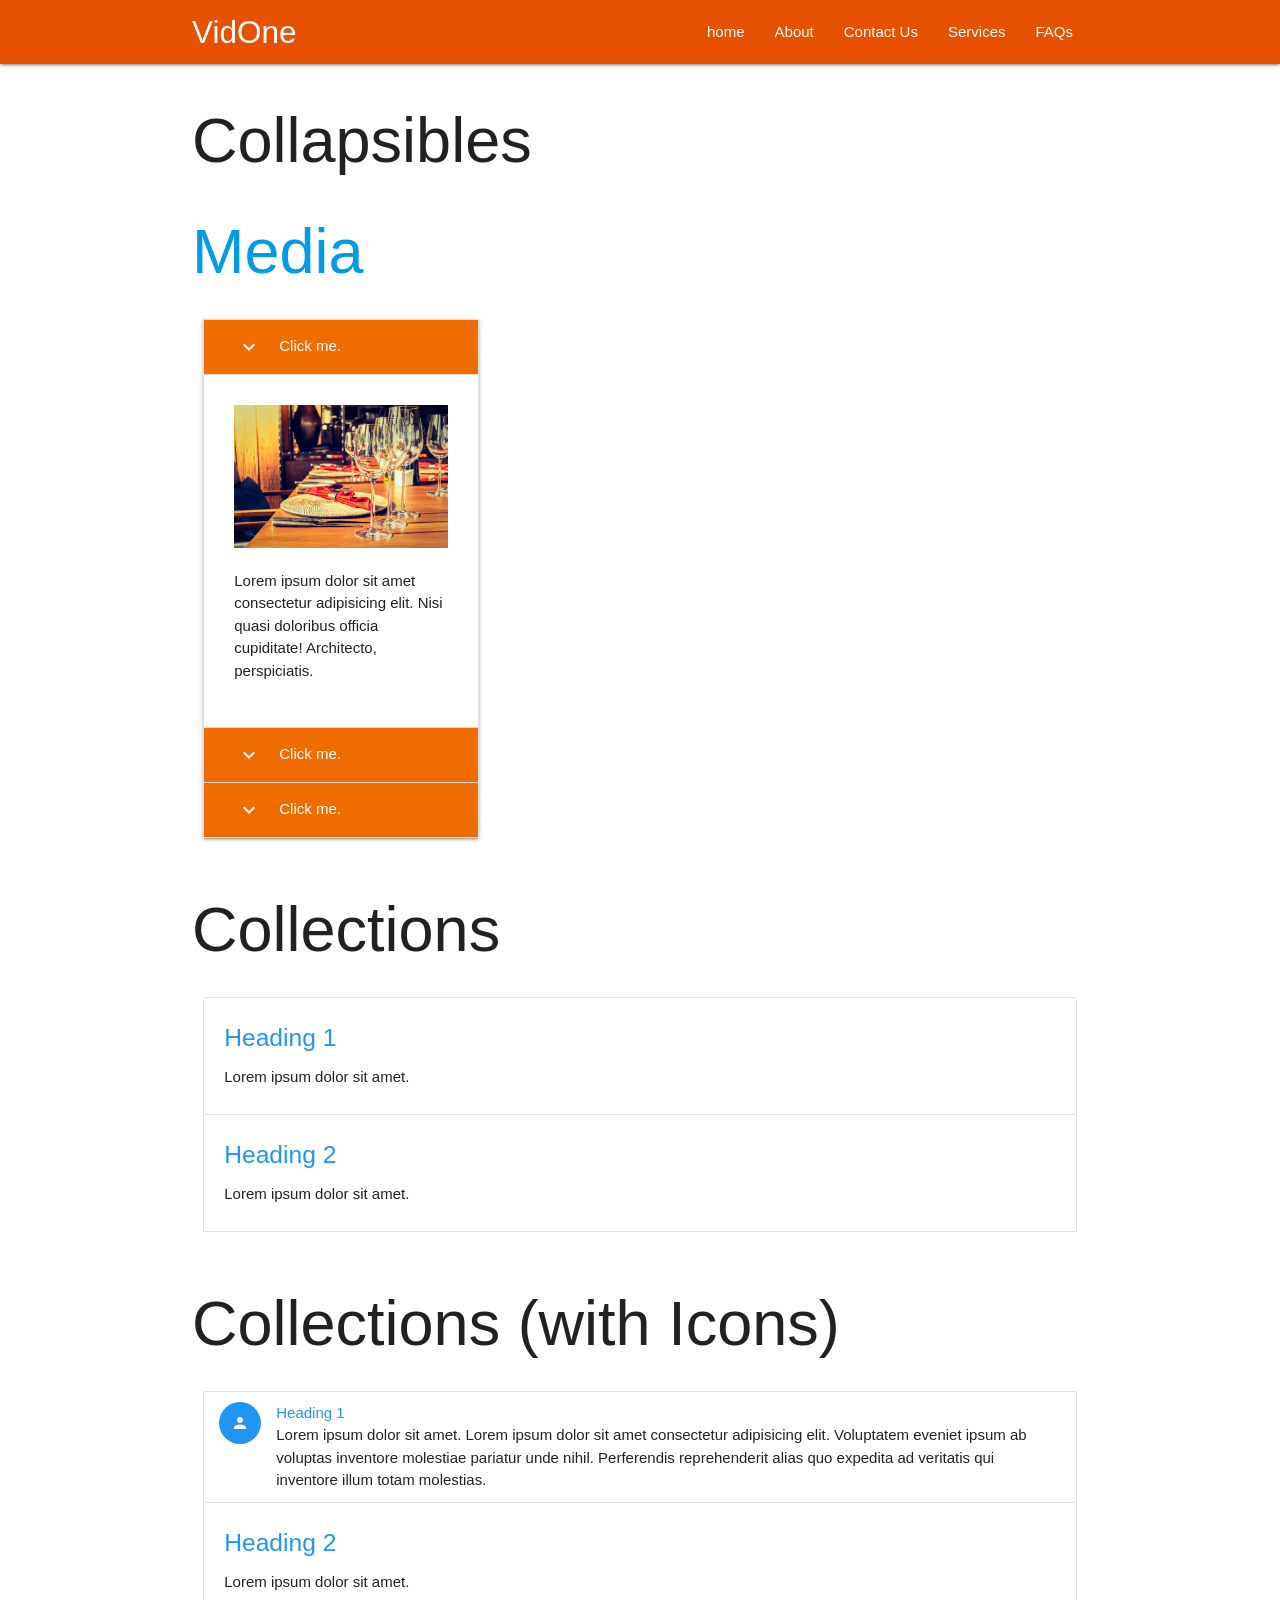
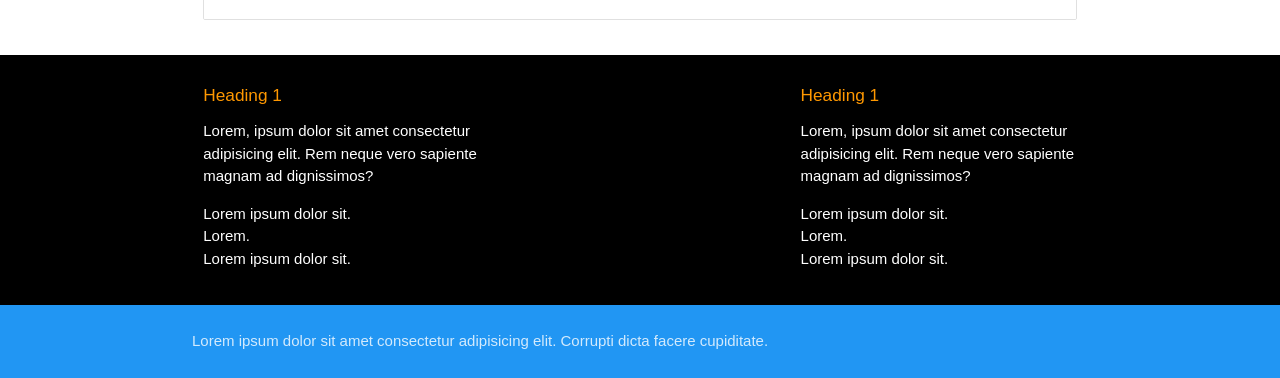
<file: index.html>
<!DOCTYPE html>
<html lang="en">
<head>
    <meta charset="UTF-8">
    <meta name="viewport" content="width=device-width, initial-scale=1.0">
    <title>Materialise CSS</title>
    <link rel="stylesheet" href="css/materialize.css">
    <link href="https://fonts.googleapis.com/icon?family=Material+Icons" rel="stylesheet">
</head>

<body>
    <header>
        <nav class="orange darken-4">
            <div class="container">
                <a href="" class="brand-logo">VidOne</a>
                <a href="#mobile-sidenav" class="sidenav-trigger">
                    <i class="material-icons">menu</i>
                </a>
                <ul class="right hide-on-med-and-down">
                    <li><a href="home">home</a></li>
                    <li><a href="About">About</a></li>
                    <li><a href="Contact Us">Contact Us</a></li>
                    <li><a href="Services">Services</a></li>
                    <li><a href="FAQs">FAQs</a></li>
                </ul>
                <ul class="sidenav" id="mobile-sidenav">
                    <li><a href="home">home</a></li>
                    <li><a href="About">About</a></li>
                    <li><a href="Contact Us">Contact Us</a></li>
                    <li><a href="Services">Services</a></li>
                    <li><a href="FAQs">FAQs</a></li>
                </ul>
            </div>
        </nav>
    </header>
    <main>
        <div class="container">
            <h1>Collapsibles</h1>
            <h1><a href="media.html">Media</a></h1>
            <div class="row">
                <div class="col s12 m6 l4">
                    <ul class="collapsible expandable">
                        <li class="active">
                            <div class="collapsible-header orange darken-3 white-text">
                                <i class="material-icons right">expand_more</i>
                                <span>Click me.</span>
                            </div>
                            <div class="collapsible-body">
                                <img src="images/table-setting.jpg" alt="" class="responsive-img">
                                <p>Lorem ipsum dolor sit amet consectetur adipisicing elit. Nisi quasi doloribus officia cupiditate! Architecto, perspiciatis.</p>
                            </div>
                        </li>
                        <li>
                            <div class="collapsible-header orange darken-3 white-text">
                                <i class="material-icons right">expand_more</i>
                                <span>Click me.</span>
                            </div>
                            <div class="collapsible-body">
                                <img src="images/table-setting.jpg" alt="" class="responsive-img">
                                <p>Lorem ipsum dolor sit amet consectetur adipisicing elit. Nisi quasi doloribus officia cupiditate! Architecto, perspiciatis.</p>
                            </div>
                        </li>
                        <li>
                            <div class="collapsible-header orange darken-3 white-text">
                                <i class="material-icons right">expand_more</i>
                                <span>Click me.</span>
                            </div>
                            <div class="collapsible-body">
                                <img src="images/table-setting.jpg" alt="" class="responsive-img">
                                <p>Lorem ipsum dolor sit amet consectetur adipisicing elit. Nisi quasi doloribus officia cupiditate! Architecto, perspiciatis.</p>
                            </div>
                        </li>
                    </ul>
                </div>
                <div class="col"></div>
                <div class="col"></div>
            </div>
        </div>

        <div class="container">
            <h1>Collections</h1>
            <div class="row">
                <div class="col s12">
                    <ul class="collection">
                        <li class="collection-item">
                            <h5 class="blue-text">Heading 1</h5>
                            <p>Lorem ipsum dolor sit amet.</p>
                        </li>
                        <li class="collection-item">
                            <h5 class="blue-text">Heading 2</h5>
                            <p>Lorem ipsum dolor sit amet.</p>
                        </li>
                    </ul>
                    
                </div>
            </div>
            <h1>Collections (with Icons)</h1>
            <div class="row">
                <div class="col s12">
                    <ul class="collection">
                        <li class="collection-item avatar">
                            <i class="material-icons circle blue white-text">person</i>
                            <span class="blue-text">Heading 1</span>
                            <p>Lorem ipsum dolor sit amet. Lorem ipsum dolor sit amet consectetur adipisicing elit. Voluptatem eveniet ipsum ab voluptas inventore molestiae pariatur unde nihil. Perferendis reprehenderit alias quo expedita ad veritatis qui inventore illum totam molestias.</p>
                        </li>
                        <li class="collection-item">
                            <h5 class="blue-text">Heading 2</h5>
                            <p>Lorem ipsum dolor sit amet.</p>
                        </li>
                    </ul>
                    
                </div>
            </div>
        </div>
    </main>

    <footer class="page-footer black">
        <div class="container">
            <div class="row">
                <div class="col s12 l4">
                    <h6 class="orange-text">Heading 1</h6>
                    <p class="white-text">Lorem, ipsum dolor sit amet consectetur adipisicing elit. Rem neque vero sapiente magnam ad dignissimos?</p>

                    <ul class="white-text">
                        <li>Lorem ipsum dolor sit.</li>
                        <li>Lorem.</li>
                        <li>Lorem ipsum dolor sit.</li>
                    </ul>
                </div>
                <div class="col s12 l4 push-l4">
                    <h6 class="orange-text">Heading 1</h6>
                    <p class="white-text">Lorem, ipsum dolor sit amet consectetur adipisicing elit. Rem neque vero sapiente magnam ad dignissimos?</p>

                    <ul class="white-text">
                        <li>Lorem ipsum dolor sit.</li>
                        <li>Lorem.</li>
                        <li>Lorem ipsum dolor sit.</li>
                    </ul>
                </div>
            </div>
        </div>
        <div class="footer-copyright blue">
            <div class="container">
                <p>Lorem ipsum dolor sit amet consectetur adipisicing elit. Corrupti dicta facere cupiditate.</p>
            </div>
        </div>
    </footer>
</body>

<!-- JS -->
<script src="js/jquery.js"></script>
<script src="js/materialize.js"></script>
<script>

    // Slidder
    $(document).ready(()=>{
        $('.slider').slider(
            {
                height: 400,
                indicators: false,
                interval: 200, //Defines how long it stays
                duration:400 //Defines how long content fades in and out
            }
        );

        $('.modal').modal();

        $('.collapsible').collapsible();
        $('.sidenav').sidenav();
    });
    
</script>
</html>
</file>
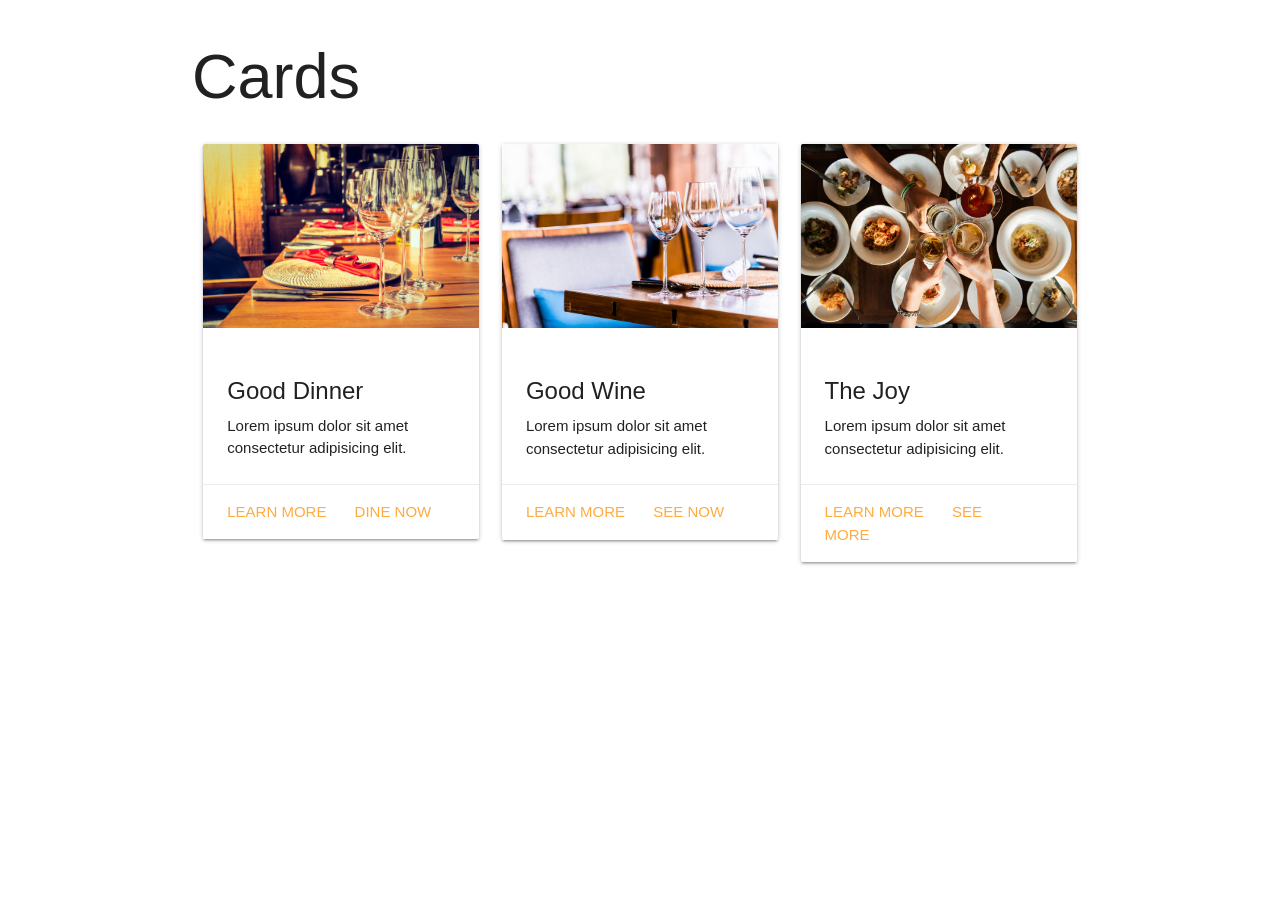
<file: layout.html>
<!DOCTYPE html>
<html lang="en">
<head>
    <meta charset="UTF-8">
    <meta name="viewport" content="width=device-width, initial-scale=1.0">
    <title>Layout</title>
    <link rel="stylesheet" href="css/materialize.css">
    <link href="https://fonts.googleapis.com/icon?family=Material+Icons" rel="stylesheet">
</head>
<body>
    <div class="container">
        <h1>Cards</h1>
        <div class="row">
            <div class="col s12 m6 l4">
                <div class="card">
                    <div class="card-image">
                        <img src="images/table-setting.jpg" class="responsive-img">
                    </div>
                    <div class="card-content">
                        <h4 class="card-title">Good Dinner</h4>
                        <p>Lorem ipsum dolor sit amet consectetur adipisicing elit.</p>
                    </div>
                    <div class="card-action">
                        <a href="#">Learn more</a>
                        <a href="">Dine now</a>
                    </div>
                </div>
            </div>
            <div class="col s12 m6 l4">
                <div class="card">
                    <div class="card-image">
                        <img src="images/wine-glass.jpg" class="responsive-img">
                    </div>
                    <div class="card-content">
                        <h4 class="card-title">Good Wine</h4>
                        <p>Lorem ipsum dolor sit amet consectetur adipisicing elit.</p>
                    </div>
                    <div class="card-action">
                        <a href="#">Learn more</a>
                        <a href="">See now</a>
                    </div>
                </div>
            </div>
            <div class="col s12 m6 l4">
                <div class="card">
                    <div class="card-image">
                        <img src="images/toast-dinner.jpg" class="responsive-img">
                    </div>
                    <div class="card-content">
                        <h4 class="card-title">The Joy</h4>
                        <p>Lorem ipsum dolor sit amet consectetur adipisicing elit.</p>
                    </div>
                    <div class="card-action">
                        <a href="#">Learn more</a>
                        <a href="">See more</a>
                    </div>
                </div>
            </div>
        </div>
    </div>
</body>
</html>
</file>
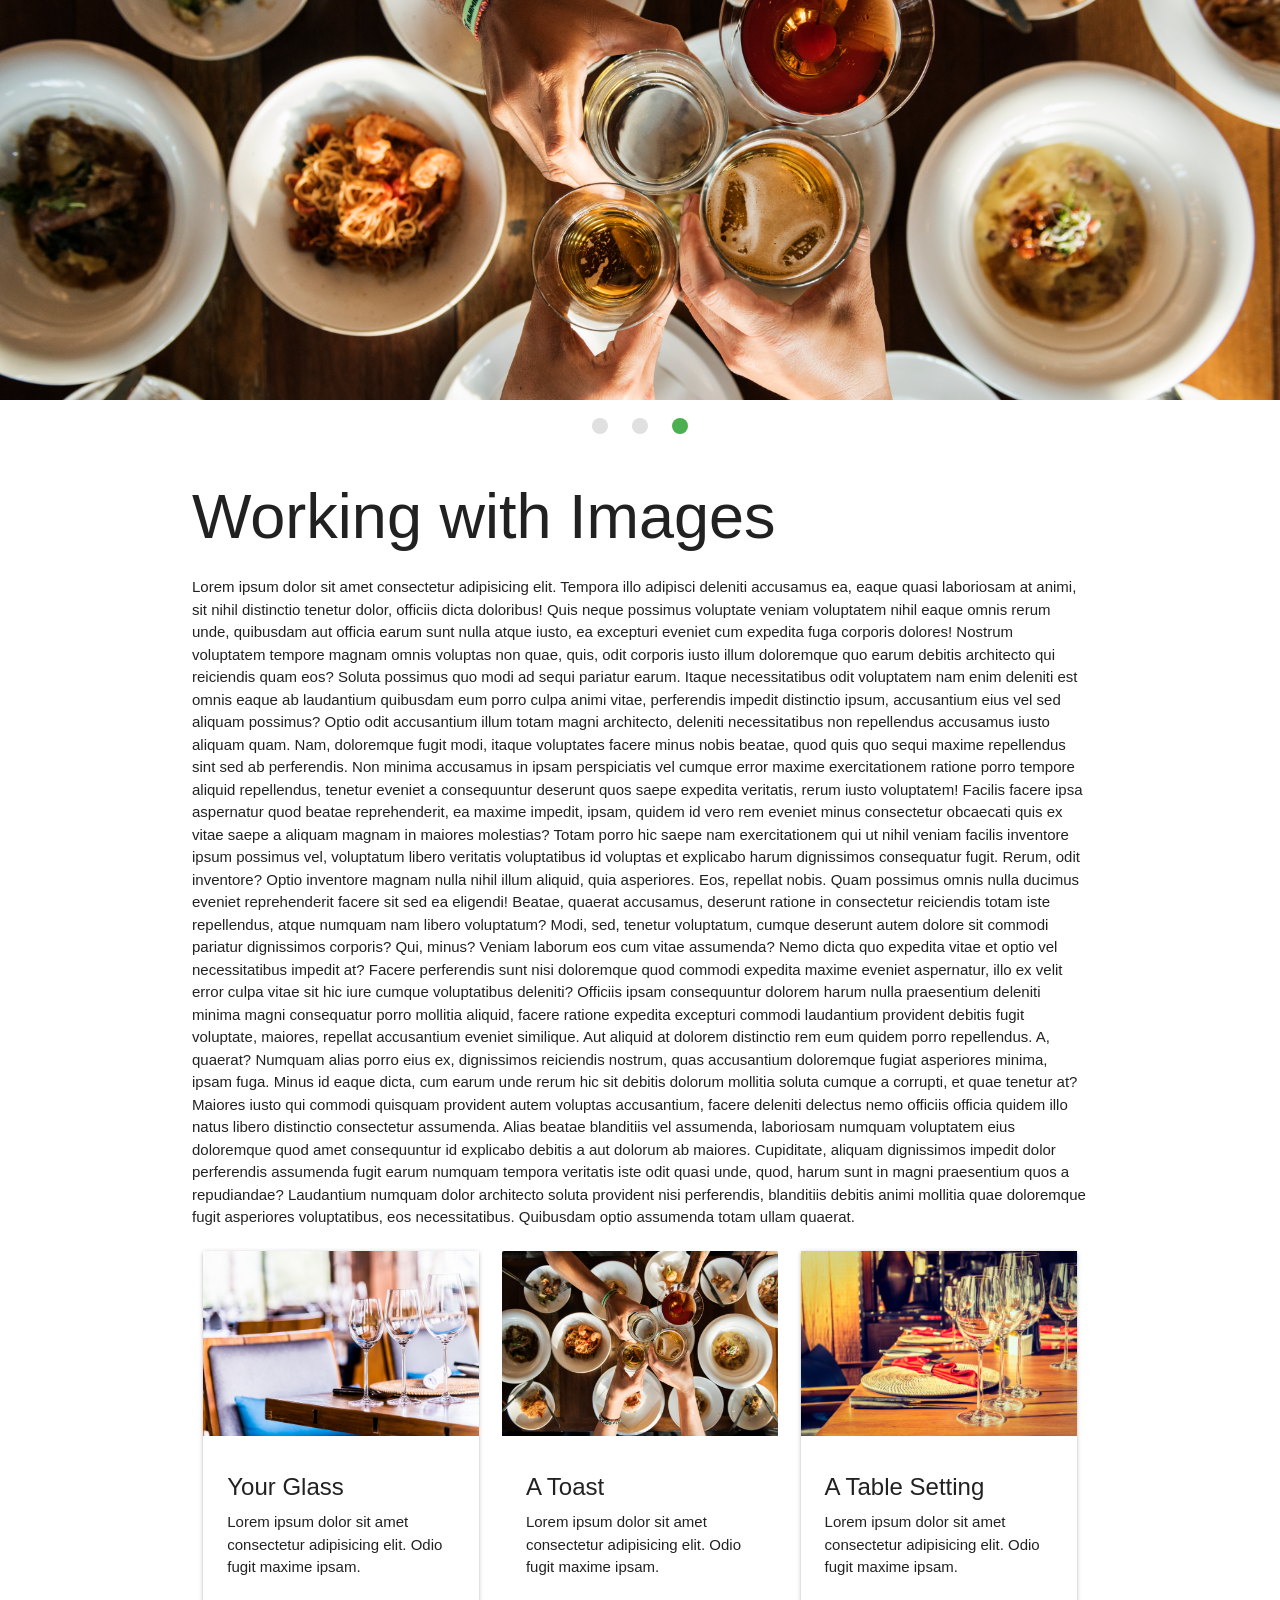
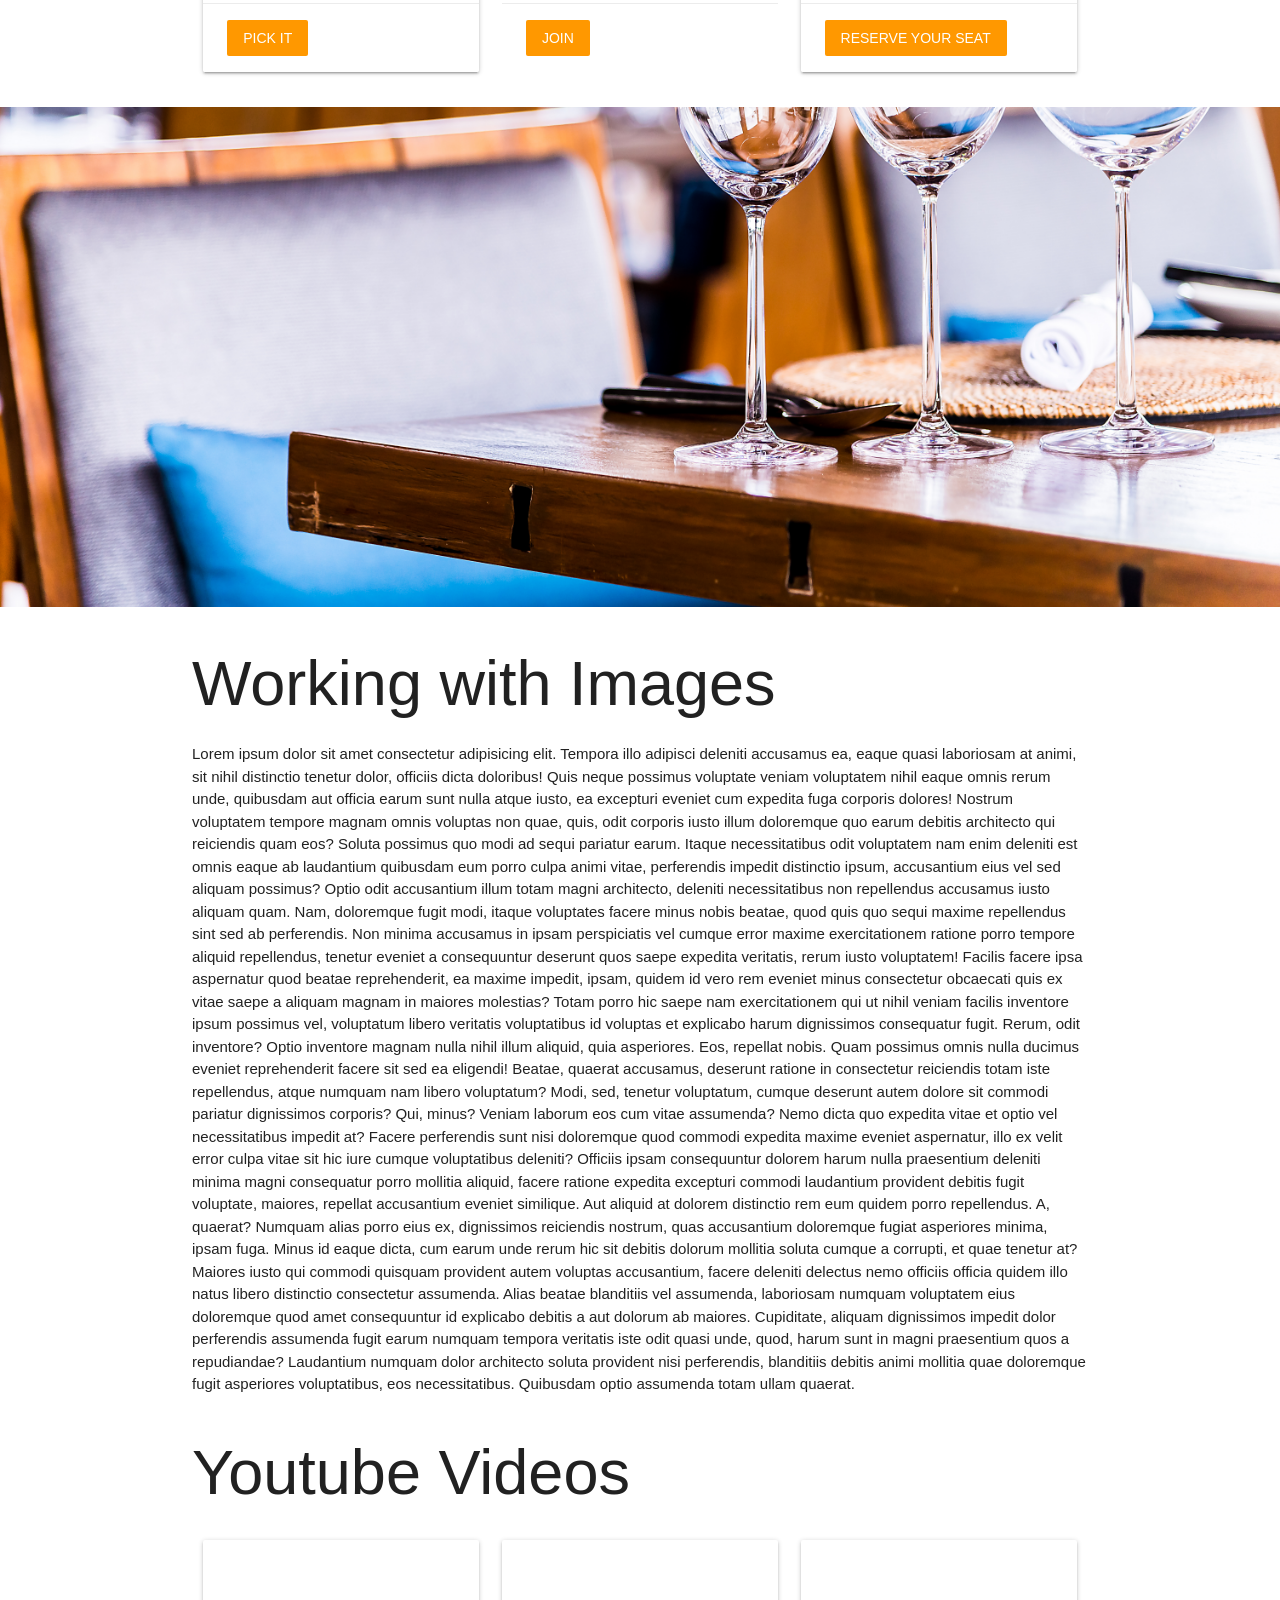
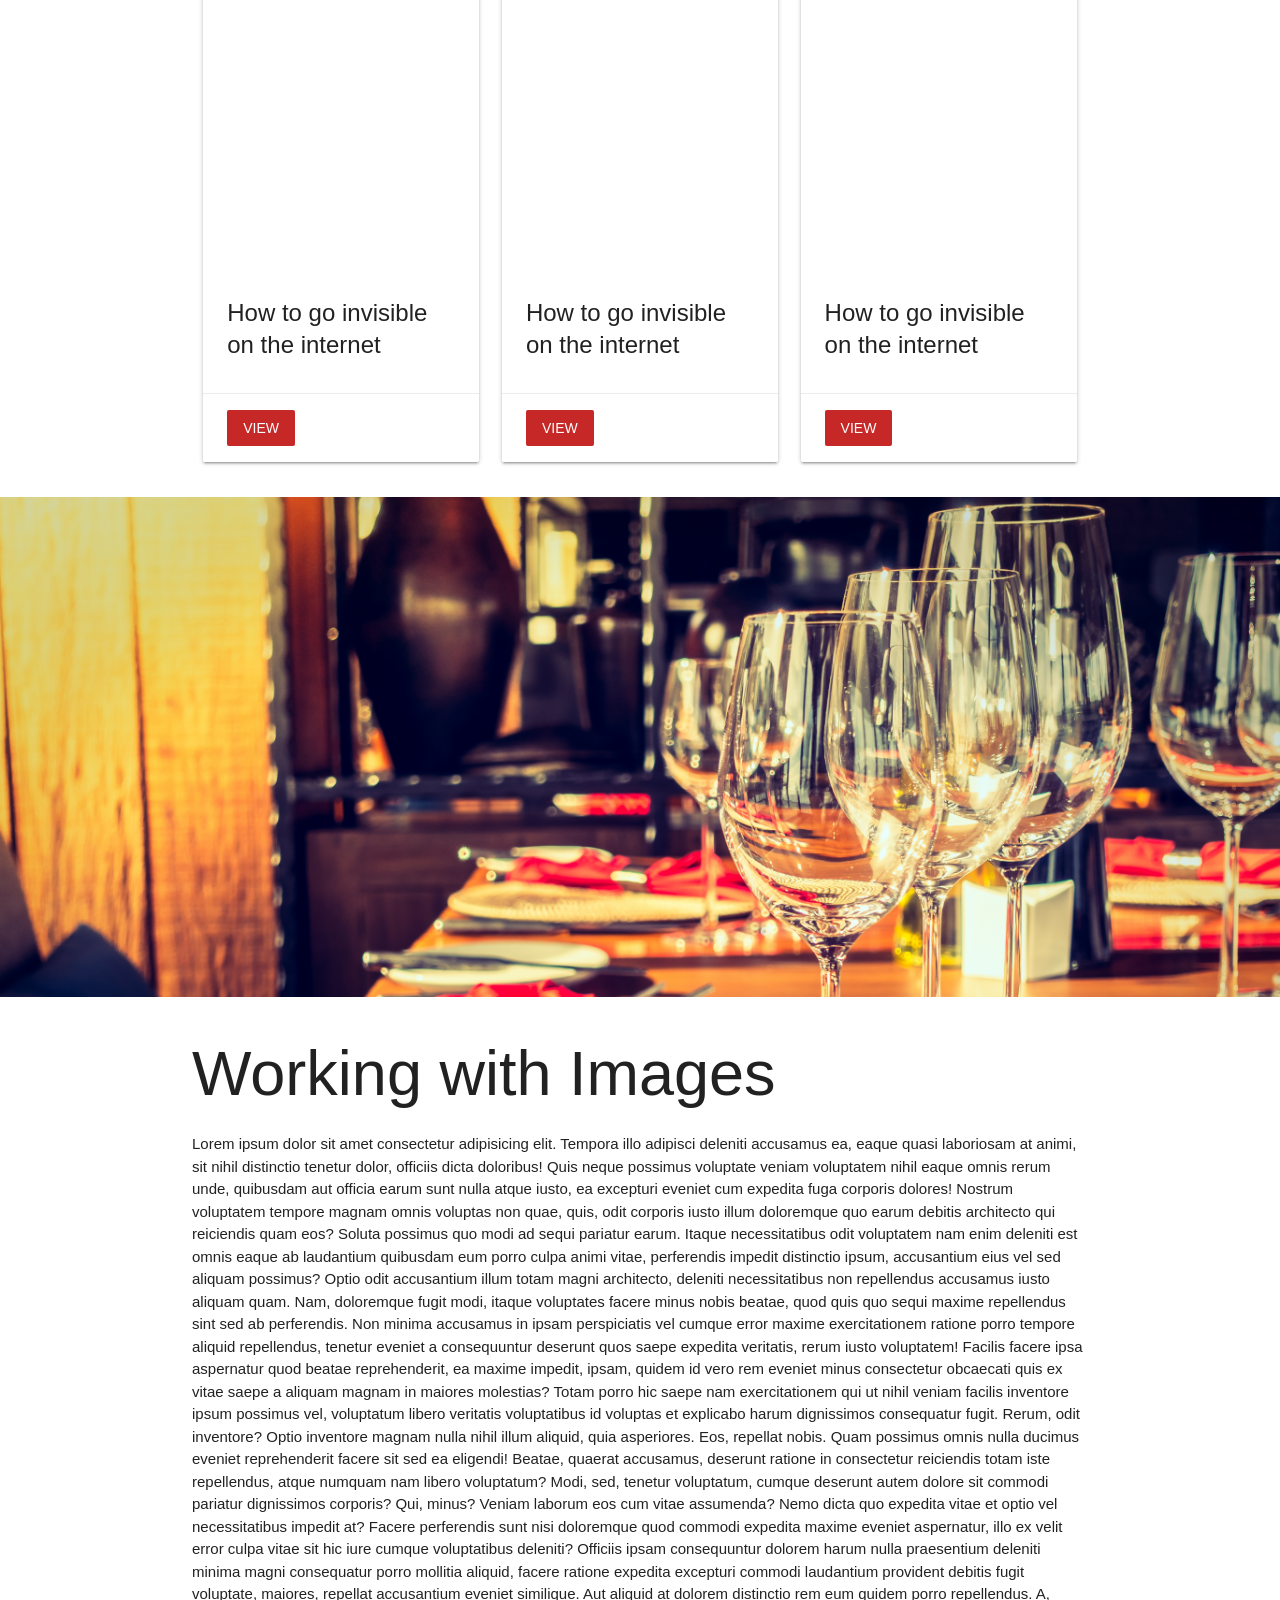
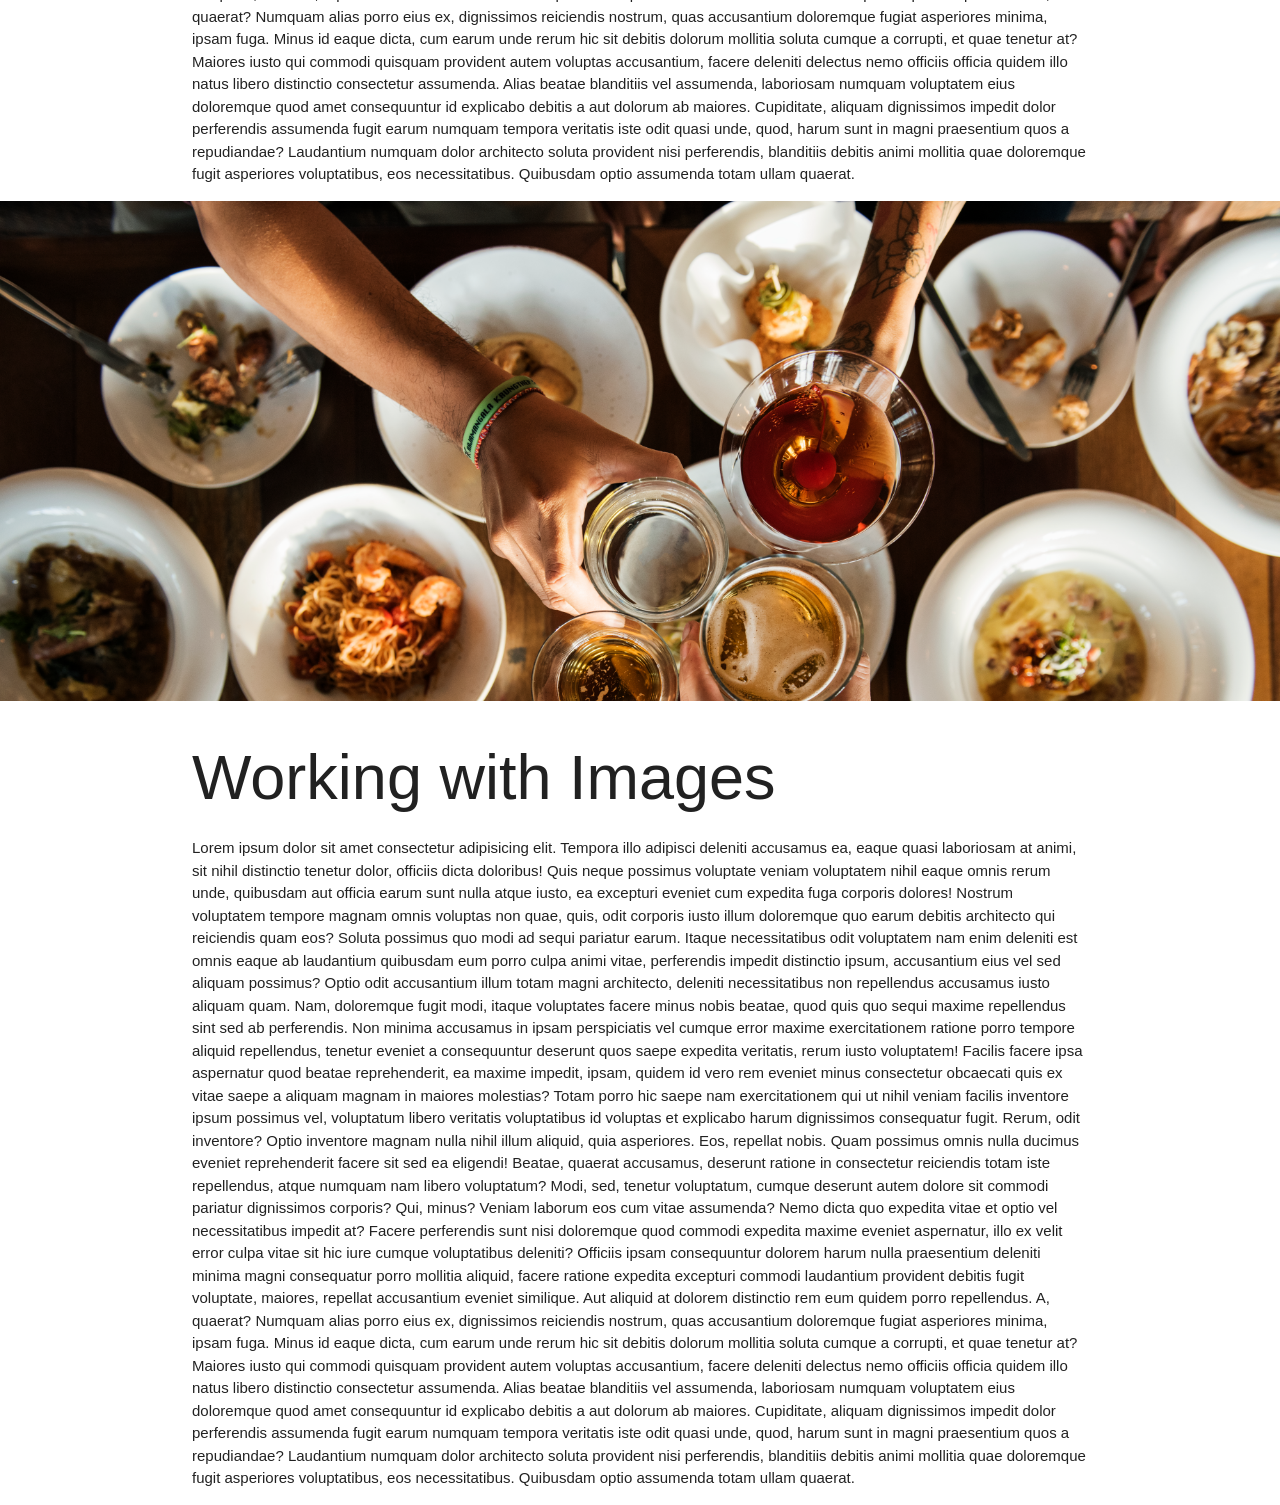
<file: media.html>
<!DOCTYPE html>
<html lang="en">
<head>
    <meta charset="UTF-8">
    <meta name="viewport" content="width=device-width, initial-scale=1.0">
    <title>Materialise CSS</title>
    <link rel="stylesheet" href="css/materialize.css">
    <link href="https://fonts.googleapis.com/icon?family=Material+Icons" rel="stylesheet">
</head>
<body>
    <header class="slider">
        <ul class="slides">
            <li><img src="images/table-setting.jpg" alt="" class="responsive-img"></li>
            <li><img src="images/toast-dinner.jpg" alt="" class="responsive-img"></li>
            <li><img src="images/wine-glass.jpg" alt="" class="responsive-img"></li>
        </ul>
    </header>

    <main>
        <div class="container">
            <h1>Working with Images</h1>
        <p>Lorem ipsum dolor sit amet consectetur adipisicing elit. Tempora illo adipisci deleniti accusamus ea, eaque quasi laboriosam at animi, sit nihil distinctio tenetur dolor, officiis dicta doloribus! Quis neque possimus voluptate veniam voluptatem nihil eaque omnis rerum unde, quibusdam aut officia earum sunt nulla atque iusto, ea excepturi eveniet cum expedita fuga corporis dolores! Nostrum voluptatem tempore magnam omnis voluptas non quae, quis, odit corporis iusto illum doloremque quo earum debitis architecto qui reiciendis quam eos? Soluta possimus quo modi ad sequi pariatur earum. Itaque necessitatibus odit voluptatem nam enim deleniti est omnis eaque ab laudantium quibusdam eum porro culpa animi vitae, perferendis impedit distinctio ipsum, accusantium eius vel sed aliquam possimus? Optio odit accusantium illum totam magni architecto, deleniti necessitatibus non repellendus accusamus iusto aliquam quam. Nam, doloremque fugit modi, itaque voluptates facere minus nobis beatae, quod quis quo sequi maxime repellendus sint sed ab perferendis. Non minima accusamus in ipsam perspiciatis vel cumque error maxime exercitationem ratione porro tempore aliquid repellendus, tenetur eveniet a consequuntur deserunt quos saepe expedita veritatis, rerum iusto voluptatem! Facilis facere ipsa aspernatur quod beatae reprehenderit, ea maxime impedit, ipsam, quidem id vero rem eveniet minus consectetur obcaecati quis ex vitae saepe a aliquam magnam in maiores molestias? Totam porro hic saepe nam exercitationem qui ut nihil veniam facilis inventore ipsum possimus vel, voluptatum libero veritatis voluptatibus id voluptas et explicabo harum dignissimos consequatur fugit. Rerum, odit inventore? Optio inventore magnam nulla nihil illum aliquid, quia asperiores. Eos, repellat nobis. Quam possimus omnis nulla ducimus eveniet reprehenderit facere sit sed ea eligendi! Beatae, quaerat accusamus, deserunt ratione in consectetur reiciendis totam iste repellendus, atque numquam nam libero voluptatum? Modi, sed, tenetur voluptatum, cumque deserunt autem dolore sit commodi pariatur dignissimos corporis? Qui, minus? Veniam laborum eos cum vitae assumenda? Nemo dicta quo expedita vitae et optio vel necessitatibus impedit at? Facere perferendis sunt nisi doloremque quod commodi expedita maxime eveniet aspernatur, illo ex velit error culpa vitae sit hic iure cumque voluptatibus deleniti? Officiis ipsam consequuntur dolorem harum nulla praesentium deleniti minima magni consequatur porro mollitia aliquid, facere ratione expedita excepturi commodi laudantium provident debitis fugit voluptate, maiores, repellat accusantium eveniet similique. Aut aliquid at dolorem distinctio rem eum quidem porro repellendus. A, quaerat? Numquam alias porro eius ex, dignissimos reiciendis nostrum, quas accusantium doloremque fugiat asperiores minima, ipsam fuga. Minus id eaque dicta, cum earum unde rerum hic sit debitis dolorum mollitia soluta cumque a corrupti, et quae tenetur at? Maiores iusto qui commodi quisquam provident autem voluptas accusantium, facere deleniti delectus nemo officiis officia quidem illo natus libero distinctio consectetur assumenda. Alias beatae blanditiis vel assumenda, laboriosam numquam voluptatem eius doloremque quod amet consequuntur id explicabo debitis a aut dolorum ab maiores. Cupiditate, aliquam dignissimos impedit dolor perferendis assumenda fugit earum numquam tempora veritatis iste odit quasi unde, quod, harum sunt in magni praesentium quos a repudiandae? Laudantium numquam dolor architecto soluta provident nisi perferendis, blanditiis debitis animi mollitia quae doloremque fugit asperiores voluptatibus, eos necessitatibus. Quibusdam optio assumenda totam ullam quaerat.</p>

        <!-- Cards -->
        <div class="row">
            <div class="col s12 m6 l4">
                <div class="card">
                    <img src="images/wine-glass.jpg" alt="" class="card-image responsive-img materialboxed">
                    <div class="card-content">
                        <h6 class="card-title">Your Glass</h6>
                        <p>Lorem ipsum dolor sit amet consectetur adipisicing elit. Odio fugit maxime ipsam.</p>
                    </div>
                    <div class="card-action">
                        <button class="btn-flat orange white-text">Pick It</button>
                    </div>
            </div>
            </div>
            <div class="col s12 m6 l4">
                <div class="card z-depth-0">
                    <div class="card-image">
                        <img src="images/toast-dinner.jpg" alt="" class="responsive-img materialboxed">
                    </div> 
                    <div class="card-content">
                        <h6 class="card-title">A Toast</h6>
                        <p>Lorem ipsum dolor sit amet consectetur adipisicing elit. Odio fugit maxime ipsam.</p>
                    </div>
                    <div class="card-action">
                        <button class="btn-flat orange white-text">Join</button>
                    </div>
                </div>            
            </div>
            <div class="col s12 m6 l4">
                    <div class="card">
                        <img src="images/table-setting.jpg" alt="" class="card-image responsive-img materialboxed">
                        <div class="card-content">
                            <h6 class="card-title">A Table Setting</h6>
                            <p>Lorem ipsum dolor sit amet consectetur adipisicing elit. Odio fugit maxime ipsam.</p>
                        </div>
                        <div class="card-action">
                            <button class="btn-flat orange white-text">Reserve Your Seat</button>
                        </div>
                    </div>
            </div>
        </div>

        
        </div>
        <!-- Parallax 1 -->
        <div class="parallax-container hide-on-small-and-down">
            <div class="parallax">
                <img src="images/wine-glass.jpg" class="responsive-img" alt="">
            </div>
        </div>

        <div class="hide-on-med-and-up">
            <img src="images/wine-glass.jpg" class="responsive-img" alt="">
        </div>

        <div class="container">
            <h1>Working with Images</h1>
            <p>Lorem ipsum dolor sit amet consectetur adipisicing elit. Tempora illo adipisci deleniti accusamus ea, eaque quasi laboriosam at animi, sit nihil distinctio tenetur dolor, officiis dicta doloribus! Quis neque possimus voluptate veniam voluptatem nihil eaque omnis rerum unde, quibusdam aut officia earum sunt nulla atque iusto, ea excepturi eveniet cum expedita fuga corporis dolores! Nostrum voluptatem tempore magnam omnis voluptas non quae, quis, odit corporis iusto illum doloremque quo earum debitis architecto qui reiciendis quam eos? Soluta possimus quo modi ad sequi pariatur earum. Itaque necessitatibus odit voluptatem nam enim deleniti est omnis eaque ab laudantium quibusdam eum porro culpa animi vitae, perferendis impedit distinctio ipsum, accusantium eius vel sed aliquam possimus? Optio odit accusantium illum totam magni architecto, deleniti necessitatibus non repellendus accusamus iusto aliquam quam. Nam, doloremque fugit modi, itaque voluptates facere minus nobis beatae, quod quis quo sequi maxime repellendus sint sed ab perferendis. Non minima accusamus in ipsam perspiciatis vel cumque error maxime exercitationem ratione porro tempore aliquid repellendus, tenetur eveniet a consequuntur deserunt quos saepe expedita veritatis, rerum iusto voluptatem! Facilis facere ipsa aspernatur quod beatae reprehenderit, ea maxime impedit, ipsam, quidem id vero rem eveniet minus consectetur obcaecati quis ex vitae saepe a aliquam magnam in maiores molestias? Totam porro hic saepe nam exercitationem qui ut nihil veniam facilis inventore ipsum possimus vel, voluptatum libero veritatis voluptatibus id voluptas et explicabo harum dignissimos consequatur fugit. Rerum, odit inventore? Optio inventore magnam nulla nihil illum aliquid, quia asperiores. Eos, repellat nobis. Quam possimus omnis nulla ducimus eveniet reprehenderit facere sit sed ea eligendi! Beatae, quaerat accusamus, deserunt ratione in consectetur reiciendis totam iste repellendus, atque numquam nam libero voluptatum? Modi, sed, tenetur voluptatum, cumque deserunt autem dolore sit commodi pariatur dignissimos corporis? Qui, minus? Veniam laborum eos cum vitae assumenda? Nemo dicta quo expedita vitae et optio vel necessitatibus impedit at? Facere perferendis sunt nisi doloremque quod commodi expedita maxime eveniet aspernatur, illo ex velit error culpa vitae sit hic iure cumque voluptatibus deleniti? Officiis ipsam consequuntur dolorem harum nulla praesentium deleniti minima magni consequatur porro mollitia aliquid, facere ratione expedita excepturi commodi laudantium provident debitis fugit voluptate, maiores, repellat accusantium eveniet similique. Aut aliquid at dolorem distinctio rem eum quidem porro repellendus. A, quaerat? Numquam alias porro eius ex, dignissimos reiciendis nostrum, quas accusantium doloremque fugiat asperiores minima, ipsam fuga. Minus id eaque dicta, cum earum unde rerum hic sit debitis dolorum mollitia soluta cumque a corrupti, et quae tenetur at? Maiores iusto qui commodi quisquam provident autem voluptas accusantium, facere deleniti delectus nemo officiis officia quidem illo natus libero distinctio consectetur assumenda. Alias beatae blanditiis vel assumenda, laboriosam numquam voluptatem eius doloremque quod amet consequuntur id explicabo debitis a aut dolorum ab maiores. Cupiditate, aliquam dignissimos impedit dolor perferendis assumenda fugit earum numquam tempora veritatis iste odit quasi unde, quod, harum sunt in magni praesentium quos a repudiandae? Laudantium numquam dolor architecto soluta provident nisi perferendis, blanditiis debitis animi mollitia quae doloremque fugit asperiores voluptatibus, eos necessitatibus. Quibusdam optio assumenda totam ullam quaerat.
            </p>
        </div>

        <div class="container">
            <h1>Youtube Videos</h1>
            <div class="row">
                <div class="col s12 m6 l4">
                    <div class="card">
                        <div class="card-image">
                            <iframe width="100%" height="315" src="https://www.youtube.com/embed/YVxWJaxlJRI?si=5FkB7pe2tU9UASD4" title="YouTube video player" frameborder="0" allow="accelerometer; autoplay; clipboard-write; encrypted-media; gyroscope; picture-in-picture; web-share" referrerpolicy="strict-origin-when-cross-origin" allowfullscreen></iframe>
                        </div>
                        <div class="card-content">
                            <h6 class="card-title">How to go invisible on the internet</h6>
                        </div>
                        <div class="card-action">
                            <button class="btn-flat red darken-3 white-text">View</button>
                        </div>
                    </div>
                </div>
                <div class="col s12 m6 l4">
                    <div class="card">
                        <div class="card-image">
                            <iframe width="100%" height="315" src="https://www.youtube.com/embed/YVxWJaxlJRI?si=5FkB7pe2tU9UASD4" title="YouTube video player" frameborder="0" allow="accelerometer; autoplay; clipboard-write; encrypted-media; gyroscope; picture-in-picture; web-share" referrerpolicy="strict-origin-when-cross-origin" allowfullscreen></iframe>
                        </div>
                        <div class="card-content">
                            <h6 class="card-title">How to go invisible on the internet</h6>
                        </div>
                        <div class="card-action">
                            <button class="btn-flat red darken-3 white-text">View</button>
                        </div>
                    </div>
                </div>
                <div class="col s12 m6 l4">
                    <div class="card">
                        <div class="card-image">
                            <iframe width="100%" height="315" src="https://www.youtube.com/embed/YVxWJaxlJRI?si=5FkB7pe2tU9UASD4" title="YouTube video player" frameborder="0" allow="accelerometer; autoplay; clipboard-write; encrypted-media; gyroscope; picture-in-picture; web-share" referrerpolicy="strict-origin-when-cross-origin" allowfullscreen></iframe>
                        </div>
                        <div class="card-content">
                            <h6 class="card-title">How to go invisible on the internet</h6>
                        </div>
                        <div class="card-action">
                            <button class="btn-flat red darken-3 white-text">View</button>
                        </div>
                    </div>
                </div>
            </div>
        </div>
        <!-- Parallax 2 -->
        <div class="parallax-container hide-on-small-and-down">
            <img src="images/table-setting.jpg" alt="" class="responsive-img">
        </div>

        <div class="hide-on-med-and-up">
            <img src="images/table-setting.jpg" alt="" class="responsive-img">
        </div>

        <div class="container">
            <h1>Working with Images</h1>
            <p>Lorem ipsum dolor sit amet consectetur adipisicing elit. Tempora illo adipisci deleniti accusamus ea, eaque quasi laboriosam at animi, sit nihil distinctio tenetur dolor, officiis dicta doloribus! Quis neque possimus voluptate veniam voluptatem nihil eaque omnis rerum unde, quibusdam aut officia earum sunt nulla atque iusto, ea excepturi eveniet cum expedita fuga corporis dolores! Nostrum voluptatem tempore magnam omnis voluptas non quae, quis, odit corporis iusto illum doloremque quo earum debitis architecto qui reiciendis quam eos? Soluta possimus quo modi ad sequi pariatur earum. Itaque necessitatibus odit voluptatem nam enim deleniti est omnis eaque ab laudantium quibusdam eum porro culpa animi vitae, perferendis impedit distinctio ipsum, accusantium eius vel sed aliquam possimus? Optio odit accusantium illum totam magni architecto, deleniti necessitatibus non repellendus accusamus iusto aliquam quam. Nam, doloremque fugit modi, itaque voluptates facere minus nobis beatae, quod quis quo sequi maxime repellendus sint sed ab perferendis. Non minima accusamus in ipsam perspiciatis vel cumque error maxime exercitationem ratione porro tempore aliquid repellendus, tenetur eveniet a consequuntur deserunt quos saepe expedita veritatis, rerum iusto voluptatem! Facilis facere ipsa aspernatur quod beatae reprehenderit, ea maxime impedit, ipsam, quidem id vero rem eveniet minus consectetur obcaecati quis ex vitae saepe a aliquam magnam in maiores molestias? Totam porro hic saepe nam exercitationem qui ut nihil veniam facilis inventore ipsum possimus vel, voluptatum libero veritatis voluptatibus id voluptas et explicabo harum dignissimos consequatur fugit. Rerum, odit inventore? Optio inventore magnam nulla nihil illum aliquid, quia asperiores. Eos, repellat nobis. Quam possimus omnis nulla ducimus eveniet reprehenderit facere sit sed ea eligendi! Beatae, quaerat accusamus, deserunt ratione in consectetur reiciendis totam iste repellendus, atque numquam nam libero voluptatum? Modi, sed, tenetur voluptatum, cumque deserunt autem dolore sit commodi pariatur dignissimos corporis? Qui, minus? Veniam laborum eos cum vitae assumenda? Nemo dicta quo expedita vitae et optio vel necessitatibus impedit at? Facere perferendis sunt nisi doloremque quod commodi expedita maxime eveniet aspernatur, illo ex velit error culpa vitae sit hic iure cumque voluptatibus deleniti? Officiis ipsam consequuntur dolorem harum nulla praesentium deleniti minima magni consequatur porro mollitia aliquid, facere ratione expedita excepturi commodi laudantium provident debitis fugit voluptate, maiores, repellat accusantium eveniet similique. Aut aliquid at dolorem distinctio rem eum quidem porro repellendus. A, quaerat? Numquam alias porro eius ex, dignissimos reiciendis nostrum, quas accusantium doloremque fugiat asperiores minima, ipsam fuga. Minus id eaque dicta, cum earum unde rerum hic sit debitis dolorum mollitia soluta cumque a corrupti, et quae tenetur at? Maiores iusto qui commodi quisquam provident autem voluptas accusantium, facere deleniti delectus nemo officiis officia quidem illo natus libero distinctio consectetur assumenda. Alias beatae blanditiis vel assumenda, laboriosam numquam voluptatem eius doloremque quod amet consequuntur id explicabo debitis a aut dolorum ab maiores. Cupiditate, aliquam dignissimos impedit dolor perferendis assumenda fugit earum numquam tempora veritatis iste odit quasi unde, quod, harum sunt in magni praesentium quos a repudiandae? Laudantium numquam dolor architecto soluta provident nisi perferendis, blanditiis debitis animi mollitia quae doloremque fugit asperiores voluptatibus, eos necessitatibus. Quibusdam optio assumenda totam ullam quaerat.
            </p>
        </div>

        <!-- Parallax 3 -->
        <div class="parallax-container hide-on-small-and-down">
            <img src="images/toast-dinner.jpg" alt="" class="responsive-img">
        </div>
        <div class="hide-on-med-and-up">
            <img src="images/toast-dinner.jpg" alt="" class="responsive-img">
        </div>
        <div class="container">
            <h1>Working with Images</h1>
            <p>Lorem ipsum dolor sit amet consectetur adipisicing elit. Tempora illo adipisci deleniti accusamus ea, eaque quasi laboriosam at animi, sit nihil distinctio tenetur dolor, officiis dicta doloribus! Quis neque possimus voluptate veniam voluptatem nihil eaque omnis rerum unde, quibusdam aut officia earum sunt nulla atque iusto, ea excepturi eveniet cum expedita fuga corporis dolores! Nostrum voluptatem tempore magnam omnis voluptas non quae, quis, odit corporis iusto illum doloremque quo earum debitis architecto qui reiciendis quam eos? Soluta possimus quo modi ad sequi pariatur earum. Itaque necessitatibus odit voluptatem nam enim deleniti est omnis eaque ab laudantium quibusdam eum porro culpa animi vitae, perferendis impedit distinctio ipsum, accusantium eius vel sed aliquam possimus? Optio odit accusantium illum totam magni architecto, deleniti necessitatibus non repellendus accusamus iusto aliquam quam. Nam, doloremque fugit modi, itaque voluptates facere minus nobis beatae, quod quis quo sequi maxime repellendus sint sed ab perferendis. Non minima accusamus in ipsam perspiciatis vel cumque error maxime exercitationem ratione porro tempore aliquid repellendus, tenetur eveniet a consequuntur deserunt quos saepe expedita veritatis, rerum iusto voluptatem! Facilis facere ipsa aspernatur quod beatae reprehenderit, ea maxime impedit, ipsam, quidem id vero rem eveniet minus consectetur obcaecati quis ex vitae saepe a aliquam magnam in maiores molestias? Totam porro hic saepe nam exercitationem qui ut nihil veniam facilis inventore ipsum possimus vel, voluptatum libero veritatis voluptatibus id voluptas et explicabo harum dignissimos consequatur fugit. Rerum, odit inventore? Optio inventore magnam nulla nihil illum aliquid, quia asperiores. Eos, repellat nobis. Quam possimus omnis nulla ducimus eveniet reprehenderit facere sit sed ea eligendi! Beatae, quaerat accusamus, deserunt ratione in consectetur reiciendis totam iste repellendus, atque numquam nam libero voluptatum? Modi, sed, tenetur voluptatum, cumque deserunt autem dolore sit commodi pariatur dignissimos corporis? Qui, minus? Veniam laborum eos cum vitae assumenda? Nemo dicta quo expedita vitae et optio vel necessitatibus impedit at? Facere perferendis sunt nisi doloremque quod commodi expedita maxime eveniet aspernatur, illo ex velit error culpa vitae sit hic iure cumque voluptatibus deleniti? Officiis ipsam consequuntur dolorem harum nulla praesentium deleniti minima magni consequatur porro mollitia aliquid, facere ratione expedita excepturi commodi laudantium provident debitis fugit voluptate, maiores, repellat accusantium eveniet similique. Aut aliquid at dolorem distinctio rem eum quidem porro repellendus. A, quaerat? Numquam alias porro eius ex, dignissimos reiciendis nostrum, quas accusantium doloremque fugiat asperiores minima, ipsam fuga. Minus id eaque dicta, cum earum unde rerum hic sit debitis dolorum mollitia soluta cumque a corrupti, et quae tenetur at? Maiores iusto qui commodi quisquam provident autem voluptas accusantium, facere deleniti delectus nemo officiis officia quidem illo natus libero distinctio consectetur assumenda. Alias beatae blanditiis vel assumenda, laboriosam numquam voluptatem eius doloremque quod amet consequuntur id explicabo debitis a aut dolorum ab maiores. Cupiditate, aliquam dignissimos impedit dolor perferendis assumenda fugit earum numquam tempora veritatis iste odit quasi unde, quod, harum sunt in magni praesentium quos a repudiandae? Laudantium numquam dolor architecto soluta provident nisi perferendis, blanditiis debitis animi mollitia quae doloremque fugit asperiores voluptatibus, eos necessitatibus. Quibusdam optio assumenda totam ullam quaerat.
            </p>
        </div>
    </main>
    
</body>
<script src="js/jquery.js"></script>
<script src="js/materialize.js"></script>
<script>

    // Slidder
    $(document).ready(()=>{
        $('.slider').slider(
            {
                duration: 30,
                interval: 1000
            }
        );

        $('.parallax').parallax();

        $('.materialboxed').materialbox();
    });
    
</script>

</html>
</file>
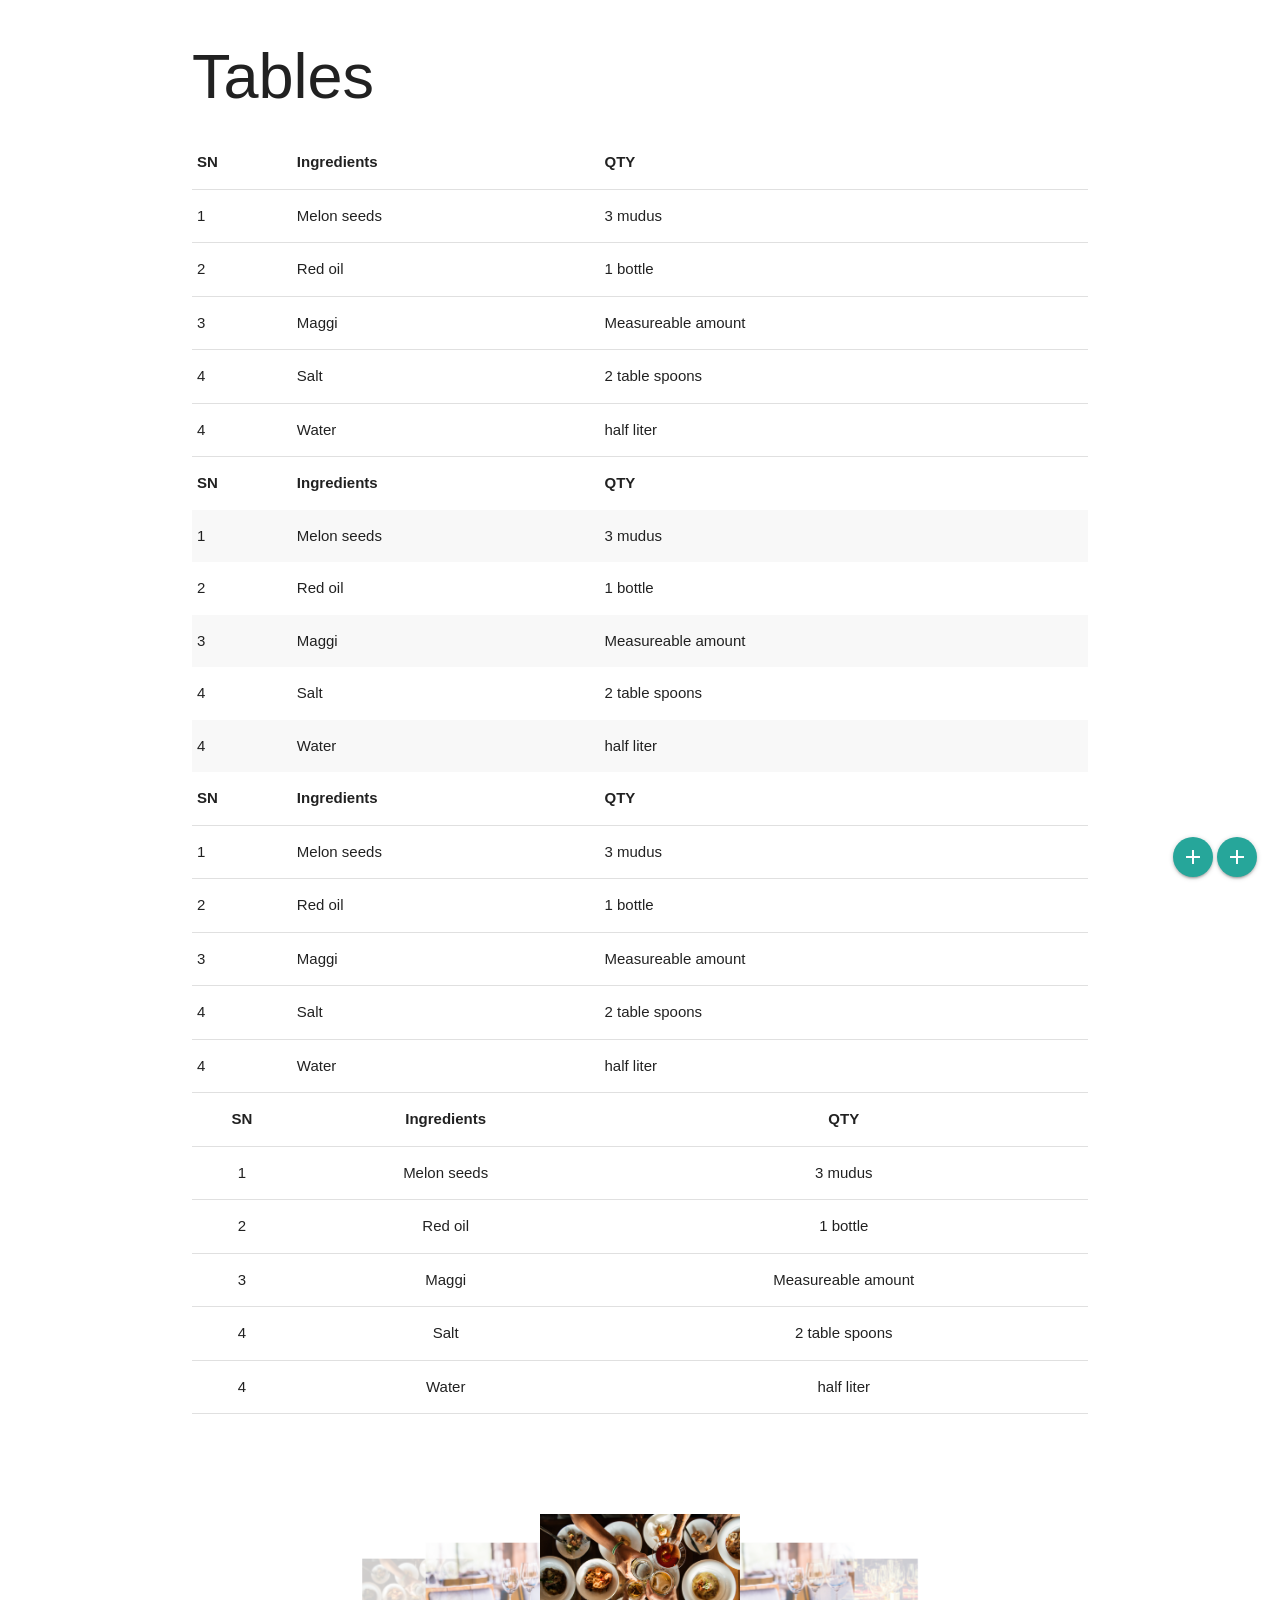
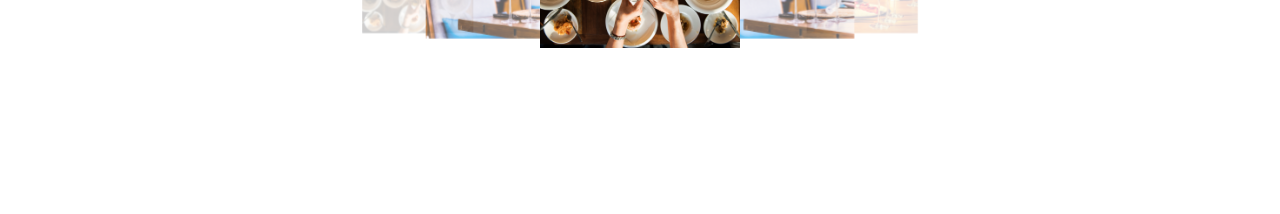
<file: table.html>
<!DOCTYPE html>
<html lang="en">
<head>
    <meta charset="UTF-8">
    <meta name="viewport" content="width=device-width, initial-scale=1.0">
    <title>Materialise CSS</title>
    <link rel="stylesheet" href="css/materialize.css">
    <link href="https://fonts.googleapis.com/icon?family=Material+Icons" rel="stylesheet">
</head>
<body>
    <div class="container">
        <h1>Tables</h1>
        <table>
            <thead>
                <tr>
                    <th>SN</th>
                    <th>Ingredients</th>
                    <th>QTY</th>
                </tr>
            </thead>
            <tbody>
                <tr>
                    <td>1</td>
                    <td>Melon seeds</td>
                    <td>3 mudus</td>
                </tr>
                <tr>
                    <td>2</td>
                    <td>Red oil</td>
                    <td>1 bottle</td>
                </tr>
                <tr>
                    <td>3</td>
                    <td>Maggi</td>
                    <td>Measureable amount</td>
                </tr>
                <tr>
                    <td>4</td>
                    <td>Salt</td>
                    <td>2 table spoons</td>
                </tr>
                <tr>
                    <td>4</td>
                    <td>Water</td>
                    <td>half liter</td>
                </tr>
            </tbody>
        </table>
        <table class="striped">
            <thead>
                <tr>
                    <th>SN</th>
                    <th>Ingredients</th>
                    <th>QTY</th>
                </tr>
            </thead>
            <tbody>
                <tr>
                    <td>1</td>
                    <td>Melon seeds</td>
                    <td>3 mudus</td>
                </tr>
                <tr>
                    <td>2</td>
                    <td>Red oil</td>
                    <td>1 bottle</td>
                </tr>
                <tr>
                    <td>3</td>
                    <td>Maggi</td>
                    <td>Measureable amount</td>
                </tr>
                <tr>
                    <td>4</td>
                    <td>Salt</td>
                    <td>2 table spoons</td>
                </tr>
                <tr>
                    <td>4</td>
                    <td>Water</td>
                    <td>half liter</td>
                </tr>
            </tbody>
        </table>
        <table class="highlight responsive-table">
            <thead>
                <tr>
                    <th>SN</th>
                    <th>Ingredients</th>
                    <th>QTY</th>
                </tr>
            </thead>
            <tbody>
                <tr>
                    <td>1</td>
                    <td>Melon seeds</td>
                    <td>3 mudus</td>
                </tr>
                <tr>
                    <td>2</td>
                    <td>Red oil</td>
                    <td>1 bottle</td>
                </tr>
                <tr>
                    <td>3</td>
                    <td>Maggi</td>
                    <td>Measureable amount</td>
                </tr>
                <tr>
                    <td>4</td>
                    <td>Salt</td>
                    <td>2 table spoons</td>
                </tr>
                <tr>
                    <td>4</td>
                    <td>Water</td>
                    <td>half liter</td>
                </tr>
            </tbody>
        </table>
        <table class="centered">
            <thead>
                <tr>
                    <th>SN</th>
                    <th>Ingredients</th>
                    <th>QTY</th>
                </tr>
            </thead>
            <tbody>
                <tr>
                    <td>1</td>
                    <td>Melon seeds</td>
                    <td>3 mudus</td>
                </tr>
                <tr>
                    <td>2</td>
                    <td>Red oil</td>
                    <td>1 bottle</td>
                </tr>
                <tr>
                    <td>3</td>
                    <td>Maggi</td>
                    <td>Measureable amount</td>
                </tr>
                <tr>
                    <td>4</td>
                    <td>Salt</td>
                    <td>2 table spoons</td>
                </tr>
                <tr>
                    <td>4</td>
                    <td>Water</td>
                    <td>half liter</td>
                </tr>
            </tbody>
        </table>
    </div>

    <div class="fixed-action-btn">
        <a class="btn-floating tooltipped" data-position="bottom" data-tooltip="tooltip 1"><i class="material-icons">add</i></a>
        <a class="btn-floating tooltipped" data-position="top" data-tooltip="tooltip 1"><i class="material-icons">add</i></a>
        <ul>
            <li><a class="btn-floating red"><i class="material-icons">insert_chart</i></a></li>
            <li><a class="btn-floating yellow darken-1"><i class="material-icons">format_quote</i></a></li>
            <li><a class="btn-floating green"><i class="material-icons">publish</i></a></li>
            <li><a class="btn-floating blue"><i class="material-icons">attach_file</i></a></li>
        </ul>
    </div>


    <div class="carousel">
        <a class="carousel-item" href="#one!"><img src="images/toast-dinner.jpg"></a>
        <a class="carousel-item" href="#two!"><img src="images/wine-glass.jpg"></a>
        <a class="carousel-item" href="#three!"><img src="images/table-setting.jpg"></a>
        <a class="carousel-item" href="#four!"><img src="images/toast-dinner.jpg"></a>
        <a class="carousel-item" href="#five!"><img src="images/wine-glass.jpg"></a>
    </div>
</body>

<script src="js/jquery.js"></script>
<script src="js/materialize.js"></script>
<!-- 
    tooltip
    carousel
    NN
-->
<script>
    $(document).ready(()=>{
        $('.fixed-action-btn').floatingActionButton(
            {
                hoverEnabled: false
            }
        );
        $('.tooltipped').tooltip();
        $('.carousel').carousel();
    });
</script>
</html>
</file>
